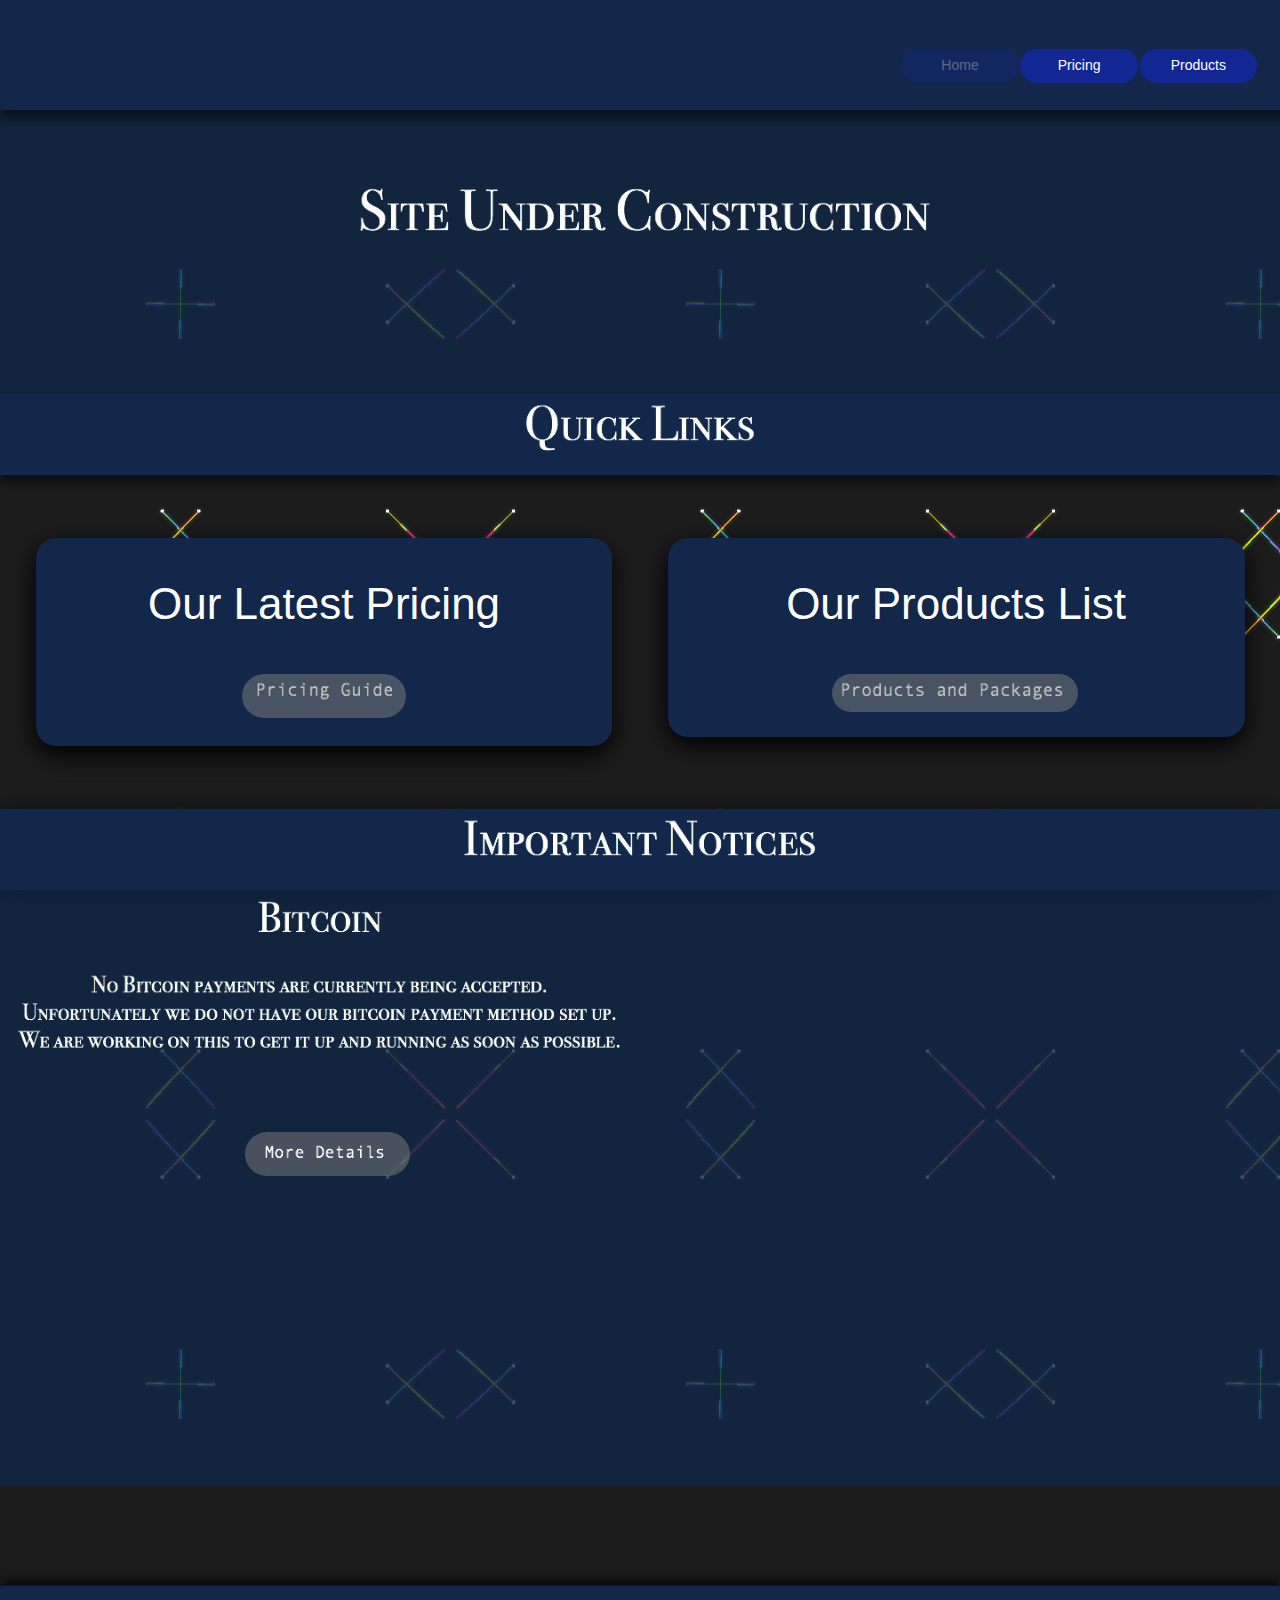
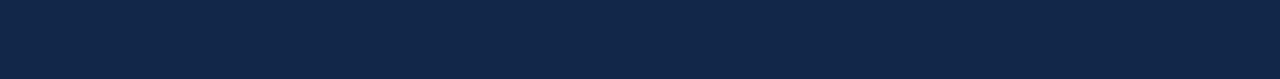
<file: index.html>
<!DOCTYPE html>
<html class="nojs html css_verticalspacer" lang="en-GB">
 <head>

  <meta http-equiv="Content-type" content="text/html;charset=UTF-8"/>
  <meta name="generator" content="2018.1.0.386"/>
  <meta name="viewport" content="width=device-width, initial-scale=1.0"/>
  
  <script type="text/javascript">
   // Update the 'nojs'/'js' class on the html node
document.documentElement.className = document.documentElement.className.replace(/\bnojs\b/g, 'js');

// Check that all required assets are uploaded and up-to-date
if(typeof Muse == "undefined") window.Muse = {}; window.Muse.assets = {"required":["museutils.js", "museconfig.js", "jquery.watch.js", "jquery.musemenu.js", "require.js", "index.css"], "outOfDate":[]};
</script>
  
  <title>Home</title>
  <!-- CSS -->
  <link rel="stylesheet" type="text/css" href="css/site_global.css?crc=444006867"/>
  <link rel="stylesheet" type="text/css" href="css/master_a-master.css?crc=3794819438"/>
  <link rel="stylesheet" type="text/css" href="css/index.css?crc=169593788" id="pagesheet"/>
  <!-- JS includes -->
  <!--[if lt IE 9]>
  <script src="scripts/html5shiv.js?crc=4241844378" type="text/javascript"></script>
  <![endif]-->
   </head>
 <body>

  <div class="clearfix borderbox" id="page"><!-- group -->
   <div class="clearfix grpelem" id="pu848"><!-- group -->
    <div class="grpelem" id="u848" data-sizePolicy="fixed" data-pintopage="page_fixedLeft"><!-- content --></div>
    <div class="shadow rounded-corners clearfix grpelem" id="u307"><!-- column -->
     <div class="position_content" id="u307_position_content">
      <div class="clearfix colelem" id="u308-4"><!-- content -->
       <p>Our Latest Pricing</p>
      </div>
      <div class="clearfix colelem" id="pu2468-4"><!-- group -->
       <img class="grpelem" id="u2468-4" alt="Pricing Guide" src="images/u2468-4.png?crc=308220666" data-hidpi-src="images/u2468-4_2x.png?crc=3878511338" data-image-width="168"/><!-- rasterized frame -->
       <a class="nonblock nontext transition grpelem" id="u2462" href="pricing.html"><!-- simple frame --></a>
      </div>
     </div>
    </div>
    <div class="browser_width grpelem" id="u2111-bw">
     <div id="u2111"><!-- simple frame --></div>
    </div>
    <img class="grpelem" id="u2114-4" alt="Site Under Construction" src="images/u2114-4.png?crc=4181071210" data-hidpi-src="images/u2114-4_2x.png?crc=55797415" data-image-width="655"/><!-- rasterized frame -->
    <div class="browser_width grpelem" id="u2117-bw">
     <div class="shadow" id="u2117"><!-- group -->
      <div class="clearfix" id="u2117_align_to_page">
       <img class="grpelem" id="u2474-4" alt="Quick Links" src="images/u2474-4.png?crc=3986026605" data-hidpi-src="images/u2474-4_2x.png?crc=4199421238" data-image-width="1400"/><!-- rasterized frame -->
      </div>
     </div>
    </div>
    <div class="browser_width grpelem" id="u2120-bw">
     <div class="shadow" id="u2120"><!-- simple frame --></div>
    </div>
    <div class="browser_width grpelem" id="u2123-bw">
     <div id="u2123"><!-- simple frame --></div>
    </div>
    <img class="grpelem" id="u2126-4" alt="Important Notices" src="images/u2126-4.png?crc=467905645" data-hidpi-src="images/u2126-4_2x.png?crc=74995845" data-image-width="1400"/><!-- rasterized frame -->
    <div class="shadow rounded-corners clearfix grpelem" id="u2132"><!-- column -->
     <div class="clearfix colelem" id="u2135-4"><!-- content -->
      <p>Our Products List</p>
     </div>
     <div class="clearfix colelem" id="pu2471-5"><!-- group -->
      <img class="grpelem" id="u2471-5" alt="Products and Packages " src="images/u2471-5.png?crc=4102788240" data-hidpi-src="images/u2471-5_2x.png?crc=510439064" data-image-width="270"/><!-- rasterized frame -->
      <a class="nonblock nontext transition grpelem" id="u2465" href="products.html"><!-- simple frame --></a>
     </div>
    </div>
    <img class="grpelem" id="u2477-11" alt="Bitcoin No Bitcoin payments are currently being accepted. Unfortunately we do not have our bitcoin payment method set up. We are working on this to get it up and running as soon as possible." src="images/u2477-11.png?crc=3833458276" data-hidpi-src="images/u2477-11_2x.png?crc=4048933197" data-image-width="720"/><!-- rasterized frame -->
    <a class="nonblock nontext transition grpelem" id="u3169" href="bitcoin-about.html"><!-- simple frame --></a>
    <a class="nonblock nontext grpelem" id="u3172-4" href="bitcoin-about.html"><!-- rasterized frame --><img id="u3172-4_img" alt="More Details" src="images/u3172-4.png?crc=447540898" data-hidpi-src="images/u3172-4_2x.png?crc=4114143172" data-image-width="165"/></a>
    <div class="shadow grpelem" id="u97" data-sizePolicy="fixed" data-pintopage="page_fluidx"><!-- content --></div>
    <nav class="MenuBar clearfix grpelem" id="menuu100"><!-- horizontal box -->
     <div class="MenuItemContainer clearfix grpelem" id="u108"><!-- vertical box -->
      <a class="nonblock nontext MenuItem MenuItemWithSubMenu MuseMenuActive borderbox transition rounded-corners clearfix colelem" id="u109" href="index.html"><!-- horizontal box --><div class="MenuItemLabel NoWrap rounded-corners clearfix grpelem" id="u110-4"><!-- content --><p>Home</p></div></a>
     </div>
     <div class="MenuItemContainer clearfix grpelem" id="u236"><!-- vertical box -->
      <a class="nonblock nontext MenuItem MenuItemWithSubMenu borderbox transition rounded-corners clearfix colelem" id="u237" href="pricing.html"><!-- horizontal box --><div class="MenuItemLabel NoWrap rounded-corners clearfix grpelem" id="u240-4"><!-- content --><p>Pricing</p></div></a>
     </div>
     <div class="MenuItemContainer clearfix grpelem" id="u279"><!-- vertical box -->
      <a class="nonblock nontext MenuItem MenuItemWithSubMenu borderbox transition rounded-corners clearfix colelem" id="u282" href="products.html"><!-- horizontal box --><div class="MenuItemLabel NoWrap rounded-corners clearfix grpelem" id="u283-4"><!-- content --><p>Products</p></div></a>
     </div>
    </nav>
   </div>
   <div class="verticalspacer" data-offset-top="1585" data-content-above-spacer="1585" data-content-below-spacer="92" data-sizePolicy="fixed" data-pintopage="page_fixedLeft"></div>
   <div class="browser_width grpelem" id="u94-bw">
    <div class="shadow" id="u94"><!-- simple frame --></div>
   </div>
  </div>
  <!-- Other scripts -->
  <script type="text/javascript">
   // Decide whether to suppress missing file error or not based on preference setting
var suppressMissingFileError = false
</script>
  <script type="text/javascript">
   window.Muse.assets.check=function(c){if(!window.Muse.assets.checked){window.Muse.assets.checked=!0;var b={},d=function(a,b){if(window.getComputedStyle){var c=window.getComputedStyle(a,null);return c&&c.getPropertyValue(b)||c&&c[b]||""}if(document.documentElement.currentStyle)return(c=a.currentStyle)&&c[b]||a.style&&a.style[b]||"";return""},a=function(a){if(a.match(/^rgb/))return a=a.replace(/\s+/g,"").match(/([\d\,]+)/gi)[0].split(","),(parseInt(a[0])<<16)+(parseInt(a[1])<<8)+parseInt(a[2]);if(a.match(/^\#/))return parseInt(a.substr(1),
16);return 0},f=function(f){for(var g=document.getElementsByTagName("link"),j=0;j<g.length;j++)if("text/css"==g[j].type){var l=(g[j].href||"").match(/\/?css\/([\w\-]+\.css)\?crc=(\d+)/);if(!l||!l[1]||!l[2])break;b[l[1]]=l[2]}g=document.createElement("div");g.className="version";g.style.cssText="display:none; width:1px; height:1px;";document.getElementsByTagName("body")[0].appendChild(g);for(j=0;j<Muse.assets.required.length;){var l=Muse.assets.required[j],k=l.match(/([\w\-\.]+)\.(\w+)$/),i=k&&k[1]?
k[1]:null,k=k&&k[2]?k[2]:null;switch(k.toLowerCase()){case "css":i=i.replace(/\W/gi,"_").replace(/^([^a-z])/gi,"_$1");g.className+=" "+i;i=a(d(g,"color"));k=a(d(g,"backgroundColor"));i!=0||k!=0?(Muse.assets.required.splice(j,1),"undefined"!=typeof b[l]&&(i!=b[l]>>>24||k!=(b[l]&16777215))&&Muse.assets.outOfDate.push(l)):j++;g.className="version";break;case "js":j++;break;default:throw Error("Unsupported file type: "+k);}}c?c().jquery!="1.8.3"&&Muse.assets.outOfDate.push("jquery-1.8.3.min.js"):Muse.assets.required.push("jquery-1.8.3.min.js");
g.parentNode.removeChild(g);if(Muse.assets.outOfDate.length||Muse.assets.required.length)g="Some files on the server may be missing or incorrect. Clear browser cache and try again. If the problem persists please contact website author.",f&&Muse.assets.outOfDate.length&&(g+="\nOut of date: "+Muse.assets.outOfDate.join(",")),f&&Muse.assets.required.length&&(g+="\nMissing: "+Muse.assets.required.join(",")),suppressMissingFileError?(g+="\nUse SuppressMissingFileError key in AppPrefs.xml to show missing file error pop up.",console.log(g)):alert(g)};location&&location.search&&location.search.match&&location.search.match(/muse_debug/gi)?
setTimeout(function(){f(!0)},5E3):f()}};
var muse_init=function(){require.config({baseUrl:""});require(["jquery","museutils","whatinput","jquery.watch","jquery.musemenu"],function(c){var $ = c;$(document).ready(function(){try{
window.Muse.assets.check($);/* body */
Muse.Utils.transformMarkupToFixBrowserProblemsPreInit();/* body */
Muse.Utils.detectScreenResolution();/* HiDPI screens */
Muse.Utils.prepHyperlinks(true);/* body */
Muse.Utils.resizeHeight('.browser_width');/* resize height */
Muse.Utils.requestAnimationFrame(function() { $('body').addClass('initialized'); });/* mark body as initialized */
Muse.Utils.makeButtonsVisibleAfterSettingMinWidth();/* body */
Muse.Utils.initWidget('.MenuBar', ['#bp_infinity'], function(elem) { return $(elem).museMenu(); });/* unifiedNavBar */
Muse.Utils.fullPage('#page');/* 100% height page */
Muse.Utils.showWidgetsWhenReady();/* body */
Muse.Utils.transformMarkupToFixBrowserProblems();/* body */
}catch(b){if(b&&"function"==typeof b.notify?b.notify():Muse.Assert.fail("Error calling selector function: "+b),false)throw b;}})})};

</script>
  <!-- RequireJS script -->
  <script src="scripts/require.js?crc=7928878" type="text/javascript" async data-main="scripts/museconfig.js?crc=4286661555" onload="if (requirejs) requirejs.onError = function(requireType, requireModule) { if (requireType && requireType.toString && requireType.toString().indexOf && 0 <= requireType.toString().indexOf('#scripterror')) window.Muse.assets.check(); }" onerror="window.Muse.assets.check();"></script>
   </body>
</html>
</file>
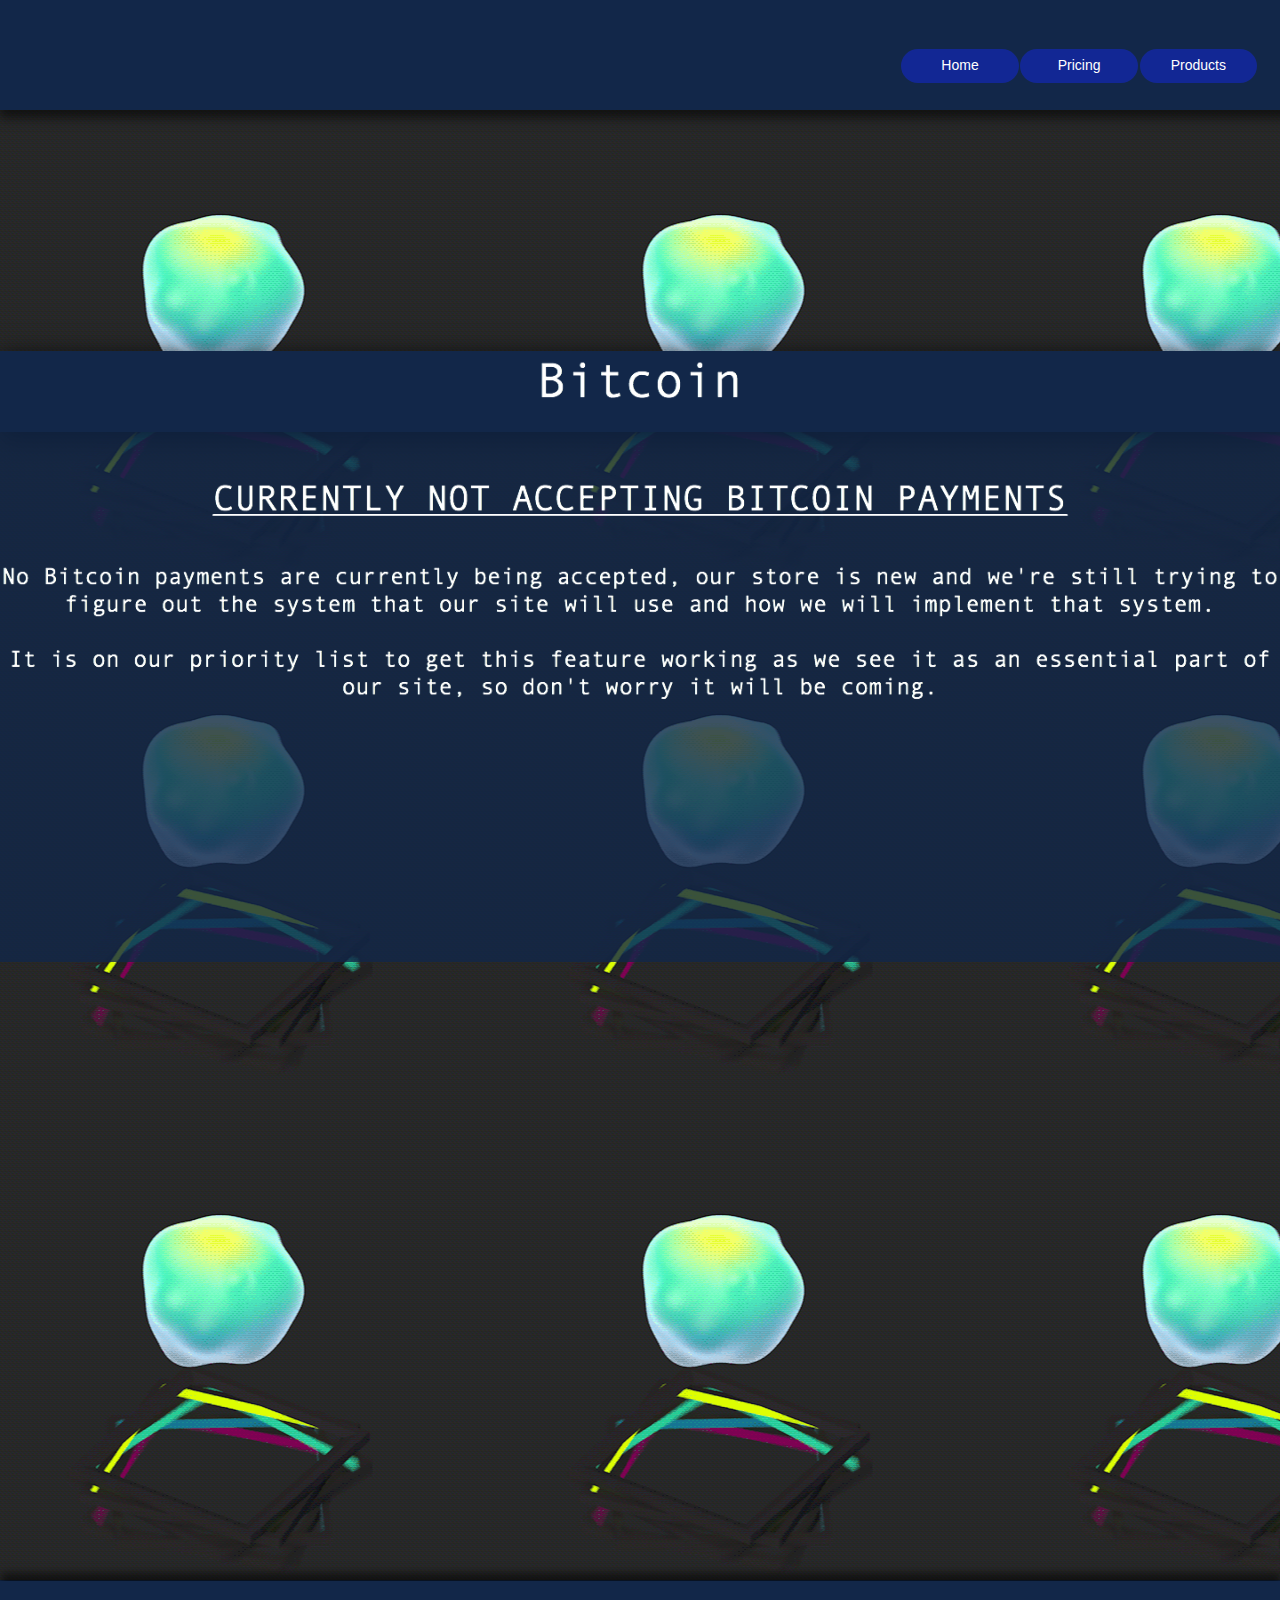
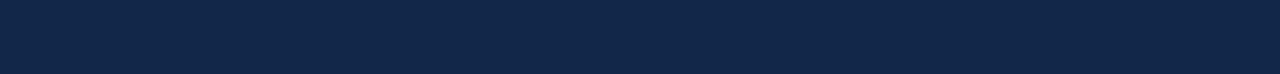
<file: bitcoin-about.html>
<!DOCTYPE html>
<html class="nojs html css_verticalspacer" lang="en-GB">
 <head>

  <meta http-equiv="Content-type" content="text/html;charset=UTF-8"/>
  <meta name="generator" content="2018.1.0.386"/>
  <meta name="viewport" content="width=device-width, initial-scale=1.0"/>
  
  <script type="text/javascript">
   // Update the 'nojs'/'js' class on the html node
document.documentElement.className = document.documentElement.className.replace(/\bnojs\b/g, 'js');

// Check that all required assets are uploaded and up-to-date
if(typeof Muse == "undefined") window.Muse = {}; window.Muse.assets = {"required":["museutils.js", "museconfig.js", "jquery.watch.js", "jquery.musemenu.js", "require.js", "jquery.museresponsive.js", "bitcoin-about.css"], "outOfDate":[]};
</script>
  
  <title>Bitcoin About</title>
  <!-- CSS -->
  <link rel="stylesheet" type="text/css" href="css/site_global.css?crc=444006867"/>
  <link rel="stylesheet" type="text/css" href="css/master_a-master.css?crc=3794819438"/>
  <link rel="stylesheet" type="text/css" href="css/bitcoin-about.css?crc=4163025951" id="pagesheet"/>
  <!-- IE-only CSS -->
  <!--[if lt IE 9]>
  <link rel="stylesheet" type="text/css" href="css/nomq_preview_master_a-master.css?crc=3824530138"/>
  <link rel="stylesheet" type="text/css" href="css/nomq_bitcoin-about.css?crc=108277603" id="nomq_pagesheet"/>
  <![endif]-->
  <!-- JS includes -->
  <!--[if lt IE 9]>
  <script src="scripts/html5shiv.js?crc=4241844378" type="text/javascript"></script>
  <![endif]-->
   </head>
 <body>

  <div class="breakpoint active" id="bp_infinity" data-min-width="321"><!-- responsive breakpoint node -->
   <div class="clearfix borderbox" id="page"><!-- group -->
    <div class="clearfix grpelem" id="ppu97"><!-- column -->
     <div class="clearfix colelem" id="pu97"><!-- group -->
      <div class="shadow grpelem shared_content" id="u97" data-sizePolicy="fixed" data-pintopage="page_fluidx" data-content-guid="u97_content"><!-- content --></div>
      <nav class="MenuBar clearfix grpelem" id="menuu100"><!-- horizontal box -->
       <div class="MenuItemContainer clearfix grpelem" id="u108"><!-- vertical box -->
        <a class="nonblock nontext MenuItem MenuItemWithSubMenu borderbox transition rounded-corners clearfix colelem" id="u109" href="index.html"><!-- horizontal box --><div class="MenuItemLabel NoWrap rounded-corners clearfix grpelem" id="u110-4"><!-- content --><p class="shared_content" data-content-guid="u110-4_0_content">Home</p></div></a>
       </div>
       <div class="MenuItemContainer clearfix grpelem" id="u236"><!-- vertical box -->
        <a class="nonblock nontext MenuItem MenuItemWithSubMenu borderbox transition rounded-corners clearfix colelem" id="u237" href="pricing.html"><!-- horizontal box --><div class="MenuItemLabel NoWrap rounded-corners clearfix grpelem" id="u240-4"><!-- content --><p class="shared_content" data-content-guid="u240-4_0_content">Pricing</p></div></a>
       </div>
       <div class="MenuItemContainer clearfix grpelem" id="u279"><!-- vertical box -->
        <a class="nonblock nontext MenuItem MenuItemWithSubMenu borderbox transition rounded-corners clearfix colelem" id="u282" href="products.html"><!-- horizontal box --><div class="MenuItemLabel NoWrap rounded-corners clearfix grpelem" id="u283-4"><!-- content --><p class="shared_content" data-content-guid="u283-4_0_content">Products</p></div></a>
       </div>
      </nav>
     </div>
     <div class="clearfix colelem" id="pu2947"><!-- group -->
      <div class="grpelem" id="u2947" data-sizePolicy="fixed" data-pintopage="page_fluidx"><!-- content --></div>
      <div class="browser_width grpelem" id="u3038-bw">
       <div class="shadow" id="u3038"><!-- group -->
        <div class="clearfix" id="u3038_align_to_page">
         <img class="grpelem temp_no_img_src" id="u3040-4" alt="Bitcoin" data-orig-src="images/u3040-4.png?crc=243882807" data-hidpi-src="images/u3040-4_2x.png?crc=317190445" data-image-width="1400" src="images/blank.gif?crc=4208392903"/><!-- rasterized frame -->
        </div>
       </div>
      </div>
      <div class="grpelem" id="u3039"><!-- simple frame -->
       <div class="fluid_height_spacer"></div>
      </div>
      <img class="grpelem temp_no_img_src" id="u3041-13" alt="&nbsp;CURRENTLY NOT ACCEPTING BITCOIN PAYMENTS No Bitcoin payments are currently being accepted, our store is new and we're still trying to figure out the system that our site will use and how we will implement that system. It is on our priority list to get this feature working as we see it as an essential part of our site, so don't worry it will be coming. " data-orig-src="images/u3041-13.png?crc=4262216508" data-hidpi-src="images/u3041-13_2x.png?crc=4292002913" data-image-width="1440" src="images/blank.gif?crc=4208392903"/><!-- rasterized frame -->
     </div>
    </div>
    <div class="verticalspacer" data-offset-top="1580" data-content-above-spacer="1580" data-content-below-spacer="92" data-sizePolicy="fixed" data-pintopage="page_fixedLeft"></div>
    <div class="browser_width grpelem shared_content" id="u94-bw" data-content-guid="u94-bw_content">
     <div class="shadow" id="u94"><!-- simple frame --></div>
    </div>
   </div>
  </div>
  <div class="breakpoint" id="bp_320" data-max-width="320"><!-- responsive breakpoint node -->
   <div class="clearfix borderbox temp_no_id" data-orig-id="page"><!-- group -->
    <div class="clearfix grpelem temp_no_id" data-orig-id="ppu97"><!-- column -->
     <div class="clearfix colelem temp_no_id" data-orig-id="pu97"><!-- group -->
      <span class="shadow grpelem placeholder" data-placeholder-for="u97_content"><!-- placeholder node --></span>
      <nav class="MenuBar clearfix grpelem temp_no_id" data-orig-id="menuu100"><!-- horizontal box -->
       <div class="MenuItemContainer clearfix grpelem temp_no_id" data-orig-id="u108"><!-- vertical box -->
        <a class="nonblock nontext MenuItem MenuItemWithSubMenu borderbox transition rounded-corners clearfix colelem temp_no_id" href="index.html" data-orig-id="u109"><!-- horizontal box --><div class="MenuItemLabel NoWrap rounded-corners clearfix grpelem temp_no_id" data-orig-id="u110-4"><!-- content --><span class="placeholder" data-placeholder-for="u110-4_0_content"><!-- placeholder node --></span></div></a>
       </div>
       <div class="MenuItemContainer clearfix grpelem temp_no_id" data-orig-id="u236"><!-- vertical box -->
        <a class="nonblock nontext MenuItem MenuItemWithSubMenu borderbox transition rounded-corners clearfix colelem temp_no_id" href="pricing.html" data-orig-id="u237"><!-- horizontal box --><div class="MenuItemLabel NoWrap rounded-corners clearfix grpelem temp_no_id" data-orig-id="u240-4"><!-- content --><span class="placeholder" data-placeholder-for="u240-4_0_content"><!-- placeholder node --></span></div></a>
       </div>
       <div class="MenuItemContainer clearfix grpelem temp_no_id" data-orig-id="u279"><!-- vertical box -->
        <a class="nonblock nontext MenuItem MenuItemWithSubMenu borderbox transition rounded-corners clearfix colelem temp_no_id" href="products.html" data-orig-id="u282"><!-- horizontal box --><div class="MenuItemLabel NoWrap rounded-corners clearfix grpelem temp_no_id" data-orig-id="u283-4"><!-- content --><span class="placeholder" data-placeholder-for="u283-4_0_content"><!-- placeholder node --></span></div></a>
       </div>
      </nav>
     </div>
     <div class="clearfix colelem temp_no_id" data-orig-id="pu2947"><!-- group -->
      <div class="grpelem temp_no_id" data-orig-id="u2947"><!-- content -->
       <div class="fluid_height_spacer"></div>
      </div>
      <div class="browser_width grpelem temp_no_id" data-orig-id="u3038-bw">
       <div class="shadow temp_no_id" data-orig-id="u3038"><!-- group -->
        <div class="clearfix temp_no_id" data-orig-id="u3038_align_to_page">
         <img class="grpelem temp_no_id temp_no_img_src" alt="Bitcoin" data-orig-src="images/u3040-42.png?crc=4236370907" data-hidpi-src="images/u3040-4_2x2.png?crc=77570369" data-image-width="311" data-orig-id="u3040-4" src="images/blank.gif?crc=4208392903"/><!-- rasterized frame -->
        </div>
       </div>
      </div>
     </div>
     <div class="clearfix colelem" id="pu3039"><!-- group -->
      <div class="browser_width grpelem" id="u3039-bw">
       <div class="temp_no_id" data-orig-id="u3039"><!-- simple frame --></div>
      </div>
      <img class="grpelem temp_no_id temp_no_img_src" alt="&nbsp;CURRENTLY NOT ACCEPTING BITCOIN PAYMENTS No Bitcoin payments are currently being accepted, our store is new and we're still trying to figure out the system that our site will use and how we will implement that system. It is on our priority list to get this feature working as we see it as an essential part of our site, so don't worry it will be coming. " data-orig-src="images/u3041-132.png?crc=3884841581" data-hidpi-src="images/u3041-13_2x2.png?crc=447839919" data-image-width="319" data-orig-id="u3041-13" src="images/blank.gif?crc=4208392903"/><!-- rasterized frame -->
     </div>
    </div>
    <div class="verticalspacer" data-offset-top="1371" data-content-above-spacer="1371" data-content-below-spacer="93" data-sizePolicy="fixed" data-pintopage="page_fixedLeft"></div>
    <span class="browser_width grpelem placeholder" data-placeholder-for="u94-bw_content"><!-- placeholder node --></span>
   </div>
  </div>
  <!-- Other scripts -->
  <script type="text/javascript">
   // Decide whether to suppress missing file error or not based on preference setting
var suppressMissingFileError = false
</script>
  <script type="text/javascript">
   window.Muse.assets.check=function(c){if(!window.Muse.assets.checked){window.Muse.assets.checked=!0;var b={},d=function(a,b){if(window.getComputedStyle){var c=window.getComputedStyle(a,null);return c&&c.getPropertyValue(b)||c&&c[b]||""}if(document.documentElement.currentStyle)return(c=a.currentStyle)&&c[b]||a.style&&a.style[b]||"";return""},a=function(a){if(a.match(/^rgb/))return a=a.replace(/\s+/g,"").match(/([\d\,]+)/gi)[0].split(","),(parseInt(a[0])<<16)+(parseInt(a[1])<<8)+parseInt(a[2]);if(a.match(/^\#/))return parseInt(a.substr(1),
16);return 0},f=function(f){for(var g=document.getElementsByTagName("link"),j=0;j<g.length;j++)if("text/css"==g[j].type){var l=(g[j].href||"").match(/\/?css\/([\w\-]+\.css)\?crc=(\d+)/);if(!l||!l[1]||!l[2])break;b[l[1]]=l[2]}g=document.createElement("div");g.className="version";g.style.cssText="display:none; width:1px; height:1px;";document.getElementsByTagName("body")[0].appendChild(g);for(j=0;j<Muse.assets.required.length;){var l=Muse.assets.required[j],k=l.match(/([\w\-\.]+)\.(\w+)$/),i=k&&k[1]?
k[1]:null,k=k&&k[2]?k[2]:null;switch(k.toLowerCase()){case "css":i=i.replace(/\W/gi,"_").replace(/^([^a-z])/gi,"_$1");g.className+=" "+i;i=a(d(g,"color"));k=a(d(g,"backgroundColor"));i!=0||k!=0?(Muse.assets.required.splice(j,1),"undefined"!=typeof b[l]&&(i!=b[l]>>>24||k!=(b[l]&16777215))&&Muse.assets.outOfDate.push(l)):j++;g.className="version";break;case "js":j++;break;default:throw Error("Unsupported file type: "+k);}}c?c().jquery!="1.8.3"&&Muse.assets.outOfDate.push("jquery-1.8.3.min.js"):Muse.assets.required.push("jquery-1.8.3.min.js");
g.parentNode.removeChild(g);if(Muse.assets.outOfDate.length||Muse.assets.required.length)g="Some files on the server may be missing or incorrect. Clear browser cache and try again. If the problem persists please contact website author.",f&&Muse.assets.outOfDate.length&&(g+="\nOut of date: "+Muse.assets.outOfDate.join(",")),f&&Muse.assets.required.length&&(g+="\nMissing: "+Muse.assets.required.join(",")),suppressMissingFileError?(g+="\nUse SuppressMissingFileError key in AppPrefs.xml to show missing file error pop up.",console.log(g)):alert(g)};location&&location.search&&location.search.match&&location.search.match(/muse_debug/gi)?
setTimeout(function(){f(!0)},5E3):f()}};
var muse_init=function(){require.config({baseUrl:""});require(["jquery","museutils","whatinput","jquery.musemenu","jquery.watch","jquery.museresponsive"],function(c){var $ = c;$(document).ready(function(){try{
window.Muse.assets.check($);/* body */
Muse.Utils.transformMarkupToFixBrowserProblemsPreInit();/* body */
Muse.Utils.detectScreenResolution();/* HiDPI screens */
Muse.Utils.prepHyperlinks(true);/* body */
Muse.Utils.resizeHeight('.browser_width');/* resize height */
Muse.Utils.requestAnimationFrame(function() { $('body').addClass('initialized'); });/* mark body as initialized */
Muse.Utils.makeButtonsVisibleAfterSettingMinWidth();/* body */
Muse.Utils.initWidget('.MenuBar', ['#bp_infinity', '#bp_320'], function(elem) { return $(elem).museMenu(); });/* unifiedNavBar */
Muse.Utils.fullPage('#page');/* 100% height page */
$( '.breakpoint' ).registerBreakpoint();/* Register breakpoints */
Muse.Utils.transformMarkupToFixBrowserProblems();/* body */
}catch(b){if(b&&"function"==typeof b.notify?b.notify():Muse.Assert.fail("Error calling selector function: "+b),false)throw b;}})})};

</script>
  <!-- RequireJS script -->
  <script src="scripts/require.js?crc=7928878" type="text/javascript" async data-main="scripts/museconfig.js?crc=4286661555" onload="if (requirejs) requirejs.onError = function(requireType, requireModule) { if (requireType && requireType.toString && requireType.toString().indexOf && 0 <= requireType.toString().indexOf('#scripterror')) window.Muse.assets.check(); }" onerror="window.Muse.assets.check();"></script>
   </body>
</html>
</file>
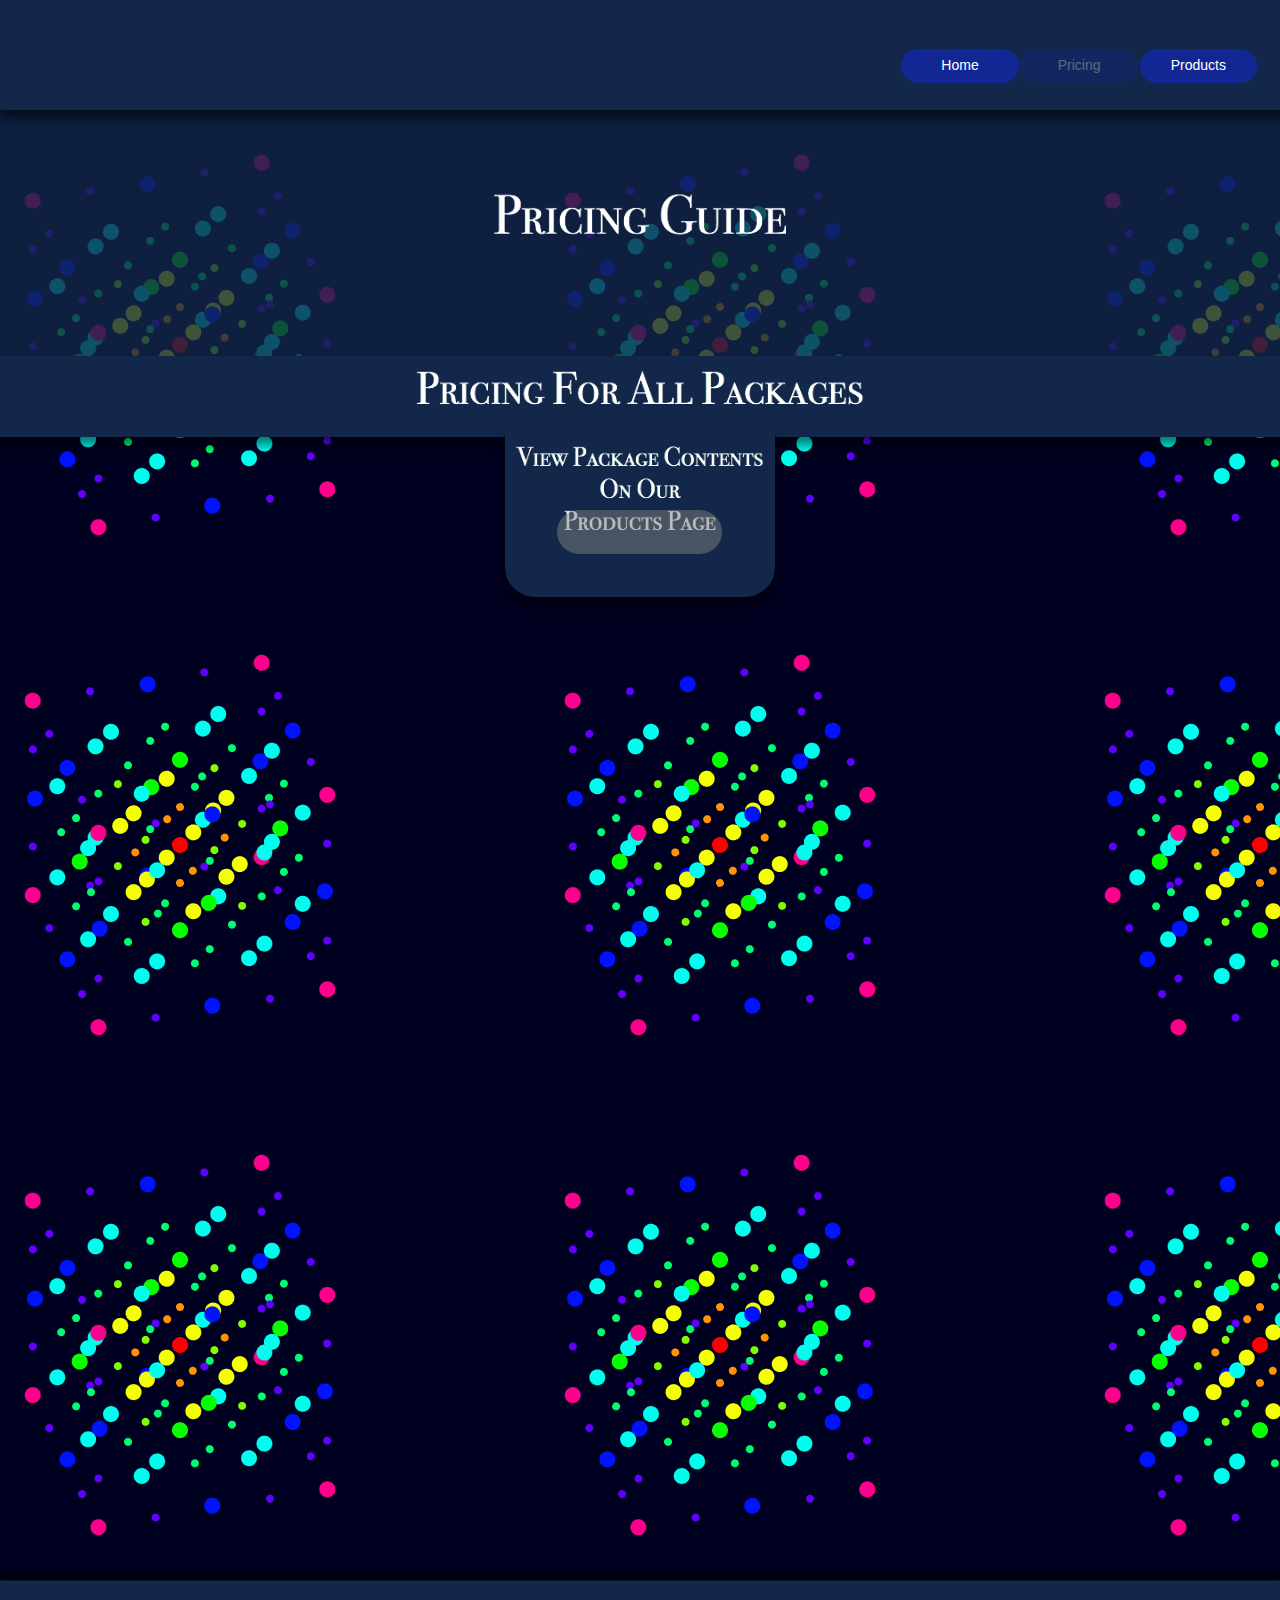
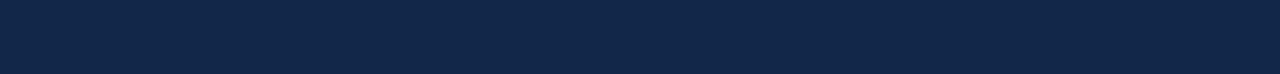
<file: pricing.html>
<!DOCTYPE html>
<html class="nojs html css_verticalspacer" lang="en-GB">
 <head>

  <meta http-equiv="Content-type" content="text/html;charset=UTF-8"/>
  <meta name="generator" content="2018.1.0.386"/>
  <meta name="viewport" content="width=device-width, initial-scale=1.0"/>
  
  <script type="text/javascript">
   // Update the 'nojs'/'js' class on the html node
document.documentElement.className = document.documentElement.className.replace(/\bnojs\b/g, 'js');

// Check that all required assets are uploaded and up-to-date
if(typeof Muse == "undefined") window.Muse = {}; window.Muse.assets = {"required":["museutils.js", "museconfig.js", "jquery.watch.js", "jquery.musemenu.js", "require.js", "pricing.css"], "outOfDate":[]};
</script>
  
  <title>Pricing</title>
  <!-- CSS -->
  <link rel="stylesheet" type="text/css" href="css/site_global.css?crc=444006867"/>
  <link rel="stylesheet" type="text/css" href="css/master_a-master.css?crc=3794819438"/>
  <link rel="stylesheet" type="text/css" href="css/pricing.css?crc=4170116917" id="pagesheet"/>
  <!-- JS includes -->
  <!--[if lt IE 9]>
  <script src="scripts/html5shiv.js?crc=4241844378" type="text/javascript"></script>
  <![endif]-->
   </head>
 <body>

  <div class="clearfix borderbox" id="page"><!-- group -->
   <div class="clearfix grpelem" id="ppu97"><!-- column -->
    <div class="clearfix colelem" id="pu97"><!-- group -->
     <div class="grpelem" id="u97" data-sizePolicy="fixed" data-pintopage="page_fluidx"><!-- content --></div>
     <nav class="MenuBar clearfix grpelem" id="menuu100"><!-- horizontal box -->
      <div class="MenuItemContainer clearfix grpelem" id="u108"><!-- vertical box -->
       <a class="nonblock nontext MenuItem MenuItemWithSubMenu borderbox transition clearfix colelem" id="u109" href="index.html"><!-- horizontal box --><div class="MenuItemLabel NoWrap clearfix grpelem" id="u110-4"><!-- content --><p>Home</p></div></a>
      </div>
      <div class="MenuItemContainer clearfix grpelem" id="u236"><!-- vertical box -->
       <a class="nonblock nontext MenuItem MenuItemWithSubMenu MuseMenuActive borderbox transition clearfix colelem" id="u237" href="pricing.html"><!-- horizontal box --><div class="MenuItemLabel NoWrap clearfix grpelem" id="u240-4"><!-- content --><p>Pricing</p></div></a>
      </div>
      <div class="MenuItemContainer clearfix grpelem" id="u279"><!-- vertical box -->
       <a class="nonblock nontext MenuItem MenuItemWithSubMenu borderbox transition clearfix colelem" id="u282" href="products.html"><!-- horizontal box --><div class="MenuItemLabel NoWrap clearfix grpelem" id="u283-4"><!-- content --><p>Products</p></div></a>
      </div>
     </nav>
    </div>
    <div class="clearfix colelem" id="pu814"><!-- group -->
     <div class="grpelem" id="u814" data-sizePolicy="fixed" data-pintopage="page_fixedLeft"><!-- content --></div>
     <div class="grpelem" id="u836" data-sizePolicy="fixed" data-pintopage="page_fluidx"><!-- content --></div>
     <div class="browser_width grpelem" id="u830-bw">
      <div class="shadow" id="u830"><!-- simple frame --></div>
     </div>
     <div class="shadow rounded-corners clearfix grpelem" id="u842"><!-- group -->
      <img class="grpelem" id="u845-6" alt="View Package Contents On Our Products Page" src="images/u845-6.png?crc=3941240365" data-hidpi-src="images/u845-6_2x.png?crc=418363587" data-image-width="283"/><!-- rasterized frame -->
      <a class="nonblock nontext transition grpelem" id="u1979" href="products.html"><!-- simple frame --></a>
     </div>
     <img class="grpelem" id="u831-4" alt="Pricing For All Packages" src="images/u831-4.png?crc=87623637" data-hidpi-src="images/u831-4_2x.png?crc=4128318035" data-image-width="1440"/><!-- rasterized frame -->
     <img class="grpelem" id="u839-4" alt="Pricing Guide" src="images/u839-4.png?crc=413666488" data-hidpi-src="images/u839-4_2x.png?crc=3780458655" data-image-width="420"/><!-- rasterized frame -->
    </div>
   </div>
   <div class="verticalspacer" data-offset-top="1580" data-content-above-spacer="1580" data-content-below-spacer="93" data-sizePolicy="fixed" data-pintopage="page_fixedLeft"></div>
   <div class="browser_width grpelem" id="u94-bw">
    <div id="u94"><!-- simple frame --></div>
   </div>
  </div>
  <!-- Other scripts -->
  <script type="text/javascript">
   // Decide whether to suppress missing file error or not based on preference setting
var suppressMissingFileError = false
</script>
  <script type="text/javascript">
   window.Muse.assets.check=function(c){if(!window.Muse.assets.checked){window.Muse.assets.checked=!0;var b={},d=function(a,b){if(window.getComputedStyle){var c=window.getComputedStyle(a,null);return c&&c.getPropertyValue(b)||c&&c[b]||""}if(document.documentElement.currentStyle)return(c=a.currentStyle)&&c[b]||a.style&&a.style[b]||"";return""},a=function(a){if(a.match(/^rgb/))return a=a.replace(/\s+/g,"").match(/([\d\,]+)/gi)[0].split(","),(parseInt(a[0])<<16)+(parseInt(a[1])<<8)+parseInt(a[2]);if(a.match(/^\#/))return parseInt(a.substr(1),
16);return 0},f=function(f){for(var g=document.getElementsByTagName("link"),j=0;j<g.length;j++)if("text/css"==g[j].type){var l=(g[j].href||"").match(/\/?css\/([\w\-]+\.css)\?crc=(\d+)/);if(!l||!l[1]||!l[2])break;b[l[1]]=l[2]}g=document.createElement("div");g.className="version";g.style.cssText="display:none; width:1px; height:1px;";document.getElementsByTagName("body")[0].appendChild(g);for(j=0;j<Muse.assets.required.length;){var l=Muse.assets.required[j],k=l.match(/([\w\-\.]+)\.(\w+)$/),i=k&&k[1]?
k[1]:null,k=k&&k[2]?k[2]:null;switch(k.toLowerCase()){case "css":i=i.replace(/\W/gi,"_").replace(/^([^a-z])/gi,"_$1");g.className+=" "+i;i=a(d(g,"color"));k=a(d(g,"backgroundColor"));i!=0||k!=0?(Muse.assets.required.splice(j,1),"undefined"!=typeof b[l]&&(i!=b[l]>>>24||k!=(b[l]&16777215))&&Muse.assets.outOfDate.push(l)):j++;g.className="version";break;case "js":j++;break;default:throw Error("Unsupported file type: "+k);}}c?c().jquery!="1.8.3"&&Muse.assets.outOfDate.push("jquery-1.8.3.min.js"):Muse.assets.required.push("jquery-1.8.3.min.js");
g.parentNode.removeChild(g);if(Muse.assets.outOfDate.length||Muse.assets.required.length)g="Some files on the server may be missing or incorrect. Clear browser cache and try again. If the problem persists please contact website author.",f&&Muse.assets.outOfDate.length&&(g+="\nOut of date: "+Muse.assets.outOfDate.join(",")),f&&Muse.assets.required.length&&(g+="\nMissing: "+Muse.assets.required.join(",")),suppressMissingFileError?(g+="\nUse SuppressMissingFileError key in AppPrefs.xml to show missing file error pop up.",console.log(g)):alert(g)};location&&location.search&&location.search.match&&location.search.match(/muse_debug/gi)?
setTimeout(function(){f(!0)},5E3):f()}};
var muse_init=function(){require.config({baseUrl:""});require(["jquery","museutils","whatinput","jquery.musemenu","jquery.watch"],function(c){var $ = c;$(document).ready(function(){try{
window.Muse.assets.check($);/* body */
Muse.Utils.transformMarkupToFixBrowserProblemsPreInit();/* body */
Muse.Utils.detectScreenResolution();/* HiDPI screens */
Muse.Utils.prepHyperlinks(true);/* body */
Muse.Utils.resizeHeight('.browser_width');/* resize height */
Muse.Utils.requestAnimationFrame(function() { $('body').addClass('initialized'); });/* mark body as initialized */
Muse.Utils.makeButtonsVisibleAfterSettingMinWidth();/* body */
Muse.Utils.initWidget('.MenuBar', ['#bp_infinity'], function(elem) { return $(elem).museMenu(); });/* unifiedNavBar */
Muse.Utils.fullPage('#page');/* 100% height page */
Muse.Utils.showWidgetsWhenReady();/* body */
Muse.Utils.transformMarkupToFixBrowserProblems();/* body */
}catch(b){if(b&&"function"==typeof b.notify?b.notify():Muse.Assert.fail("Error calling selector function: "+b),false)throw b;}})})};

</script>
  <!-- RequireJS script -->
  <script src="scripts/require.js?crc=7928878" type="text/javascript" async data-main="scripts/museconfig.js?crc=4286661555" onload="if (requirejs) requirejs.onError = function(requireType, requireModule) { if (requireType && requireType.toString && requireType.toString().indexOf && 0 <= requireType.toString().indexOf('#scripterror')) window.Muse.assets.check(); }" onerror="window.Muse.assets.check();"></script>
   </body>
</html>
</file>
<file: css/site_global.css>
html{min-height:100%;min-width:100%;-ms-text-size-adjust:none;}body,div,dl,dt,dd,ul,ol,li,nav,h1,h2,h3,h4,h5,h6,pre,code,form,fieldset,legend,input,button,textarea,p,blockquote,th,td,a{margin:0px;padding:0px;border-width:0px;border-style:solid;border-color:transparent;-webkit-transform-origin:left top;-ms-transform-origin:left top;-o-transform-origin:left top;transform-origin:left top;background-repeat:no-repeat;}button.submit-btn{-moz-box-sizing:content-box;-webkit-box-sizing:content-box;box-sizing:content-box;}.transition{-webkit-transition-property:background-image,background-position,background-color,border-color,border-radius,color,font-size,font-style,font-weight,letter-spacing,line-height,text-align,box-shadow,text-shadow,opacity;transition-property:background-image,background-position,background-color,border-color,border-radius,color,font-size,font-style,font-weight,letter-spacing,line-height,text-align,box-shadow,text-shadow,opacity;}.transition *{-webkit-transition:inherit;transition:inherit;}table{border-collapse:collapse;border-spacing:0px;}fieldset,img{border:0px;border-style:solid;-webkit-transform-origin:left top;-ms-transform-origin:left top;-o-transform-origin:left top;transform-origin:left top;}address,caption,cite,code,dfn,em,strong,th,var,optgroup{font-style:inherit;font-weight:inherit;}del,ins{text-decoration:none;}li{list-style:none;}caption,th{text-align:left;}h1,h2,h3,h4,h5,h6{font-size:100%;font-weight:inherit;}input,button,textarea,select,optgroup,option{font-family:inherit;font-size:inherit;font-style:inherit;font-weight:inherit;}.form-grp input,.form-grp textarea{-webkit-appearance:none;-webkit-border-radius:0;}body{font-family:Arial, Helvetica Neue, Helvetica, sans-serif;text-align:left;font-size:14px;line-height:17px;word-wrap:break-word;text-rendering:optimizeLegibility;-moz-font-feature-settings:'liga';-ms-font-feature-settings:'liga';-webkit-font-feature-settings:'liga';font-feature-settings:'liga';}a:link{color:#0000FF;text-decoration:underline;}a:visited{color:#800080;text-decoration:underline;}a:hover{color:#0000FF;text-decoration:underline;}a:active{color:#EE0000;text-decoration:underline;}a.nontext{color:black;text-decoration:none;font-style:normal;font-weight:normal;}.normal_text{color:#000000;direction:ltr;font-family:Arial, Helvetica Neue, Helvetica, sans-serif;font-size:14px;font-style:normal;font-weight:normal;letter-spacing:0px;line-height:17px;text-align:left;text-decoration:none;text-indent:0px;text-transform:none;vertical-align:0px;padding:0px;}.list0 li:before{position:absolute;right:100%;letter-spacing:0px;text-decoration:none;font-weight:normal;font-style:normal;}.rtl-list li:before{right:auto;left:100%;}.nls-None > li:before,.nls-None .list3 > li:before,.nls-None .list6 > li:before{margin-right:6px;content:'•';}.nls-None .list1 > li:before,.nls-None .list4 > li:before,.nls-None .list7 > li:before{margin-right:6px;content:'○';}.nls-None,.nls-None .list1,.nls-None .list2,.nls-None .list3,.nls-None .list4,.nls-None .list5,.nls-None .list6,.nls-None .list7,.nls-None .list8{padding-left:34px;}.nls-None.rtl-list,.nls-None .list1.rtl-list,.nls-None .list2.rtl-list,.nls-None .list3.rtl-list,.nls-None .list4.rtl-list,.nls-None .list5.rtl-list,.nls-None .list6.rtl-list,.nls-None .list7.rtl-list,.nls-None .list8.rtl-list{padding-left:0px;padding-right:34px;}.nls-None .list2 > li:before,.nls-None .list5 > li:before,.nls-None .list8 > li:before{margin-right:6px;content:'-';}.nls-None.rtl-list > li:before,.nls-None .list1.rtl-list > li:before,.nls-None .list2.rtl-list > li:before,.nls-None .list3.rtl-list > li:before,.nls-None .list4.rtl-list > li:before,.nls-None .list5.rtl-list > li:before,.nls-None .list6.rtl-list > li:before,.nls-None .list7.rtl-list > li:before,.nls-None .list8.rtl-list > li:before{margin-right:0px;margin-left:6px;}.TabbedPanelsTab{white-space:nowrap;}.MenuBar .MenuBarView,.MenuBar .SubMenuView{display:block;list-style:none;}.MenuBar .SubMenu{display:none;position:absolute;}.NoWrap{white-space:nowrap;word-wrap:normal;}.rootelem{margin-left:auto;margin-right:auto;}.colelem{display:inline;float:left;clear:both;}.clearfix:after{content:"\0020";visibility:hidden;display:block;height:0px;clear:both;}*:first-child+html .clearfix{zoom:1;}.clip_frame{overflow:hidden;}.popup_anchor{position:relative;width:0px;height:0px;}.allow_click_through *{pointer-events:auto;}.popup_element{z-index:100000;}.svg{display:block;vertical-align:top;}span.wrap{content:'';clear:left;display:block;}span.actAsInlineDiv{display:inline-block;}.position_content,.excludeFromNormalFlow{float:left;}.preload_images{position:absolute;overflow:hidden;left:-9999px;top:-9999px;height:1px;width:1px;}.preload{height:1px;width:1px;}.animateStates{-webkit-transition:0.3s ease-in-out;-moz-transition:0.3s ease-in-out;-o-transition:0.3s ease-in-out;transition:0.3s ease-in-out;}[data-whatinput="mouse"] *:focus,[data-whatinput="touch"] *:focus,input:focus,textarea:focus{outline:none;}textarea{resize:none;overflow:auto;}.allow_click_through,.fld-prompt{pointer-events:none;}.wrapped-input{position:absolute;top:0px;left:0px;background:transparent;border:none;}.submit-btn{z-index:50000;cursor:pointer;}.anchor_item{width:22px;height:18px;}.MenuBar .SubMenuVisible,.MenuBarVertical .SubMenuVisible,.MenuBar .SubMenu .SubMenuVisible,.popup_element.Active,span.actAsPara,.actAsDiv,a.nonblock.nontext,img.block{display:block;}.widget_invisible,.js .invi,.js .mse_pre_init{visibility:hidden;}.ose_ei{visibility:hidden;z-index:0;}.no_vert_scroll{overflow-y:hidden;}.always_vert_scroll{overflow-y:scroll;}.always_horz_scroll{overflow-x:scroll;}.fullscreen{overflow:hidden;left:0px;top:0px;position:fixed;height:100%;width:100%;-moz-box-sizing:border-box;-webkit-box-sizing:border-box;-ms-box-sizing:border-box;box-sizing:border-box;}.fullwidth{position:absolute;}.borderbox{-moz-box-sizing:border-box;-webkit-box-sizing:border-box;-ms-box-sizing:border-box;box-sizing:border-box;}.scroll_wrapper{position:absolute;overflow:auto;left:0px;right:0px;top:0px;bottom:0px;padding-top:0px;padding-bottom:0px;margin-top:0px;margin-bottom:0px;}.browser_width > *{position:absolute;left:0px;right:0px;}.grpelem,.accordion_wrapper{display:inline;float:left;}.fld-checkbox input[type=checkbox],.fld-radiobutton input[type=radio]{position:absolute;overflow:hidden;clip:rect(0px, 0px, 0px, 0px);height:1px;width:1px;margin:-1px;padding:0px;border:0px;}.fld-checkbox input[type=checkbox] + label,.fld-radiobutton input[type=radio] + label{display:inline-block;background-repeat:no-repeat;cursor:pointer;float:left;width:100%;height:100%;}.pointer_cursor,.fld-recaptcha-mode,.fld-recaptcha-refresh,.fld-recaptcha-help{cursor:pointer;}p,h1,h2,h3,h4,h5,h6,ol,ul,span.actAsPara{max-height:1000000px;}.superscript{vertical-align:super;font-size:66%;line-height:0px;}.subscript{vertical-align:sub;font-size:66%;line-height:0px;}.horizontalSlideShow{-ms-touch-action:pan-y;touch-action:pan-y;}.verticalSlideShow{-ms-touch-action:pan-x;touch-action:pan-x;}.colelem100,.verticalspacer{clear:both;}.list0 li,.MenuBar .MenuItemContainer,.SlideShowContentPanel .fullscreen img,.css_verticalspacer .verticalspacer{position:relative;}.popup_element.Inactive,.js .disn,.js .an_invi,.hidden,.breakpoint{display:none;}#muse_css_mq{position:absolute;display:none;background-color:#FFFFFE;}.fluid_height_spacer{width:0.01px;}.muse_check_css{display:none;position:fixed;}@media screen and (-webkit-min-device-pixel-ratio:0){body{text-rendering:auto;}}
</file>
<file: css/master_a-master.css>
#u97{box-shadow:-1px 8px 10px rgba(0,0,0,0.55);background-color:#122749;}#menuu100{border-width:0px;border-color:transparent;background-color:transparent;}#u109{-webkit-transition-duration:0.3s;-webkit-transition-delay:0s;-webkit-transition-timing-function:ease;transition-duration:0.3s;transition-delay:0s;transition-timing-function:ease;background-image:url("../images/blank.gif?crc=4208392903");background-color:#122794;border-radius:25px;}#u109:hover{background-color:#122794;opacity:0.75;-ms-filter:"progid:DXImageTransform.Microsoft.Alpha(Opacity=75)";filter:alpha(opacity=75);}#u109:active{background-color:#122794;opacity:0.9;-ms-filter:"progid:DXImageTransform.Microsoft.Alpha(Opacity=90)";filter:alpha(opacity=90);}#u110-4{border-width:0px;border-color:transparent;background-color:transparent;border-radius:30px;color:#FFFFFF;text-align:center;font-family:Helvetica, Helvetica Neue, Arial, sans-serif;}#u237{-webkit-transition-duration:0.3s;-webkit-transition-delay:0s;-webkit-transition-timing-function:ease;transition-duration:0.3s;transition-delay:0s;transition-timing-function:ease;background-image:url("../images/blank.gif?crc=4208392903");background-color:#122794;border-radius:25px;}#u237:hover{background-color:#122794;opacity:0.75;-ms-filter:"progid:DXImageTransform.Microsoft.Alpha(Opacity=75)";filter:alpha(opacity=75);}#u237:active{background-color:#122794;opacity:0.9;-ms-filter:"progid:DXImageTransform.Microsoft.Alpha(Opacity=90)";filter:alpha(opacity=90);}#u240-4{border-width:0px;border-color:transparent;background-color:transparent;border-radius:30px;color:#FFFFFF;text-align:center;font-family:Helvetica, Helvetica Neue, Arial, sans-serif;}#u108,#u236,#u279{background-color:transparent;}#u282{-webkit-transition-duration:0.3s;-webkit-transition-delay:0s;-webkit-transition-timing-function:ease;transition-duration:0.3s;transition-delay:0s;transition-timing-function:ease;background-image:url("../images/blank.gif?crc=4208392903");background-color:#122794;border-radius:25px;}#u282:hover{background-color:#122794;opacity:0.75;-ms-filter:"progid:DXImageTransform.Microsoft.Alpha(Opacity=75)";filter:alpha(opacity=75);}#u282:active{background-color:#122794;opacity:0.9;-ms-filter:"progid:DXImageTransform.Microsoft.Alpha(Opacity=90)";filter:alpha(opacity=90);}#u109.MuseMenuActive,#u237.MuseMenuActive,#u282.MuseMenuActive{background-color:#122794;opacity:0.3;-ms-filter:"progid:DXImageTransform.Microsoft.Alpha(Opacity=30)";filter:alpha(opacity=30);}#u283-4{border-width:0px;border-color:transparent;background-color:transparent;border-radius:30px;color:#FFFFFF;text-align:center;font-family:Helvetica, Helvetica Neue, Arial, sans-serif;}#u109.MuseMenuActive #u110-4 p,#u237.MuseMenuActive #u240-4 p,#u282.MuseMenuActive #u283-4 p{font-family:Helvetica, Helvetica Neue, Arial, sans-serif;}.MenuItem{cursor:pointer;}#u94{box-shadow:1px -8px 8px rgba(0,0,0,0.55);background-color:#122749;}
</file>
<file: css/index.css>
.version.index{color:#00000A;background-color:#1BCBBC;}#muse_css_mq{background-color:#FFFFFF;}#page{z-index:1;min-height:1673px;background-image:none;border-width:0px;border-color:#000000;background-color:transparent;width:100%;max-width:1440px;margin-left:auto;margin-right:auto;}#pu848{z-index:2;margin-right:-10000px;margin-top:-13px;width:100%;}#u848{z-index:2;width:1440px;height:1483px;opacity:1;-ms-filter:"progid:DXImageTransform.Microsoft.Alpha(Opacity=100)";filter:alpha(opacity=100);position:relative;margin-right:-10000px;margin-top:115px;left:0px;margin-left:0px;background:transparent url("../images/rainbow%20illusion.gif?crc=117125594") repeat center center;}.hidpi #u848{background-image:url("../images/rainbow%20illusion_2x.gif?crc=117125594");left:0px;margin-left:0px;background-size:270px 270px;}#u307{z-index:3;box-shadow:-1px 8px 25px #000000;border-width:0px;border-color:transparent;background-color:#122749;border-radius:20px;padding-bottom:0px;position:relative;margin-right:-10000px;margin-top:551px;width:45.07%;left:2.78%;margin-left:0%;}#u307_position_content{padding-top:39px;padding-bottom:28px;width:100%;}#u308-4{z-index:4;min-height:65px;background-color:transparent;line-height:53px;text-align:center;font-size:44px;color:#FFFFFF;position:relative;width:100%;}#pu2468-4{z-index:25;margin-top:32px;width:28.51%;margin-left:35.75%;}#u2468-4{z-index:25;display:block;vertical-align:top;position:relative;margin-right:-10000px;margin-top:5px;width:90.82%;left:4.87%;}#u2462{z-index:34;height:44px;-webkit-transition-duration:0.3s;-webkit-transition-delay:0s;-webkit-transition-timing-function:ease;transition-duration:0.3s;transition-delay:0s;transition-timing-function:ease;background-image:url("../images/blank.gif?crc=4208392903");background-color:#7F7F7F;opacity:0.5;-ms-filter:"progid:DXImageTransform.Microsoft.Alpha(Opacity=50)";filter:alpha(opacity=50);border-radius:25px;position:relative;margin-right:-10000px;width:100%;}#u2462:hover{opacity:0.75;-ms-filter:"progid:DXImageTransform.Microsoft.Alpha(Opacity=75)";filter:alpha(opacity=75);height:44px;min-height:0px;width:100%;margin:0px -10000px 0px 0%;}#u2462:active{opacity:0.9;-ms-filter:"progid:DXImageTransform.Microsoft.Alpha(Opacity=90)";filter:alpha(opacity=90);height:44px;min-height:0px;width:100%;margin:0px -10000px 0px 0%;}#u2111{z-index:8;height:284px;background-color:#122749;opacity:0.8;-ms-filter:"progid:DXImageTransform.Microsoft.Alpha(Opacity=80)";filter:alpha(opacity=80);}.js body{visibility:hidden;}.js body.initialized{visibility:visible;}#u2111-bw{z-index:8;margin-top:123px;height:284px;left:0px;margin-left:0px;}#u2114-4{z-index:9;display:block;vertical-align:top;position:relative;margin-right:-10000px;margin-top:189px;width:45.49%;left:27.99%;margin-left:0%;}#u2117{z-index:13;min-height:81px;box-shadow:-1px 8px 10px rgba(0,0,0,0.5);background-color:#122749;}#u2117_align_to_page{margin-left:auto;margin-right:auto;position:relative;max-width:1440px;}#u2474-4{z-index:36;display:block;vertical-align:top;position:relative;margin-right:-10000px;width:97.23%;left:1.39%;}#u2117-bw{z-index:13;min-height:81px;margin-top:407px;left:0px;margin-left:0px;}#u2120{z-index:14;height:81px;box-shadow:-1px 8px 25px #000000;background-color:#122749;}#u2120-bw{z-index:14;margin-top:822px;height:81px;left:0px;margin-left:0px;}#u2123{z-index:15;height:596px;background-color:#122749;opacity:0.8;-ms-filter:"progid:DXImageTransform.Microsoft.Alpha(Opacity=80)";filter:alpha(opacity=80);}#u2123-bw{z-index:15;margin-top:903px;height:596px;left:0px;margin-left:0px;}#u2126-4{z-index:16;display:block;vertical-align:top;position:relative;margin-right:-10000px;margin-top:822px;width:97.23%;left:1.39%;margin-left:0%;}#u2132{z-index:20;box-shadow:-1px 8px 25px #000000;border-width:0px;border-color:transparent;background-color:#122749;border-radius:20px;padding-top:39px;padding-bottom:15px;position:relative;margin-right:-10000px;margin-top:551px;width:45.07%;left:52.16%;margin-left:0%;}#u2135-4{z-index:21;min-height:65px;background-color:transparent;line-height:53px;text-align:center;font-size:44px;color:#FFFFFF;position:relative;width:100%;}#pu2471-5{z-index:29;margin-top:32px;width:42.69%;margin-left:28.51%;}#u2471-5{z-index:29;display:block;vertical-align:top;position:relative;margin-right:-10000px;margin-top:5px;width:97.48%;}#u2465{z-index:35;height:38px;-webkit-transition-duration:0.3s;-webkit-transition-delay:0s;-webkit-transition-timing-function:ease;transition-duration:0.3s;transition-delay:0s;transition-timing-function:ease;background-image:url("../images/blank.gif?crc=4208392903");background-color:#7F7F7F;opacity:0.5;-ms-filter:"progid:DXImageTransform.Microsoft.Alpha(Opacity=50)";filter:alpha(opacity=50);border-radius:25px;position:relative;margin-right:-10000px;width:100%;}#u2465:hover{opacity:0.75;-ms-filter:"progid:DXImageTransform.Microsoft.Alpha(Opacity=75)";filter:alpha(opacity=75);height:38px;min-height:0px;width:100%;margin:0px -10000px 0px 0%;}#u2465:active{opacity:0.9;-ms-filter:"progid:DXImageTransform.Microsoft.Alpha(Opacity=90)";filter:alpha(opacity=90);height:38px;min-height:0px;width:100%;margin:0px -10000px 0px 0%;}#u2477-11{z-index:40;display:block;vertical-align:top;position:relative;margin-right:-10000px;margin-top:904px;width:50%;left:0%;margin-left:0%;}#u3169{z-index:51;height:44px;-webkit-transition-duration:0.3s;-webkit-transition-delay:0s;-webkit-transition-timing-function:ease;transition-duration:0.3s;transition-delay:0s;transition-timing-function:ease;background-image:url("../images/blank.gif?crc=4208392903");background-color:#7F7F7F;opacity:0.5;-ms-filter:"progid:DXImageTransform.Microsoft.Alpha(Opacity=50)";filter:alpha(opacity=50);border-radius:25px;position:relative;margin-right:-10000px;margin-top:1145px;width:12.85%;left:19.17%;margin-left:0%;}#u3169:hover{opacity:0.75;-ms-filter:"progid:DXImageTransform.Microsoft.Alpha(Opacity=75)";filter:alpha(opacity=75);height:44px;min-height:0px;width:12.85%;margin:1145px -10000px 0px 0%;}#u3169:active{opacity:0.9;-ms-filter:"progid:DXImageTransform.Microsoft.Alpha(Opacity=90)";filter:alpha(opacity=90);height:44px;min-height:0px;width:12.85%;margin:1145px -10000px 0px 0%;}#u3172-4{z-index:52;position:relative;margin-right:-10000px;margin-top:1155px;width:11.46%;left:19.66%;margin-left:0%;}#u3172-4_img{display:block;vertical-align:top;width:100%;}#u97{z-index:57;width:1440px;height:123px;position:relative;margin-right:-10000px;left:0%;margin-left:0%;}#menuu100{z-index:58;position:relative;margin-right:-10000px;margin-top:62px;width:27.78%;left:70.42%;margin-left:0%;}#u108{min-height:34px;position:relative;margin-right:-10000px;width:33%;}#u109{padding-bottom:17px;position:relative;width:100%;}#u109:hover{min-height:0px;width:100%;margin:0px 0px 0px 0%;}#u109:active{min-height:0px;width:100%;margin:0px 0px 0px 0%;}#u110-4{min-height:17px;position:relative;margin-right:-10000px;top:8px;width:100%;}#u109:hover #u110-4{padding-top:0px;padding-bottom:0px;min-height:17px;width:100%;margin:0px -10000px 0px 0%;}#u109:active #u110-4{padding-top:0px;padding-bottom:0px;min-height:17px;width:100%;margin:0px -10000px 0px 0%;}#u236{min-height:34px;position:relative;margin-right:-10000px;width:33%;left:33.5%;}#u237{padding-bottom:17px;position:relative;width:100%;}#u109.MuseMenuActive,#u237:hover{min-height:0px;width:100%;margin:0px 0px 0px 0%;}#u237:active{min-height:0px;width:100%;margin:0px 0px 0px 0%;}#u240-4{min-height:17px;position:relative;margin-right:-10000px;top:8px;width:100%;}#u109.MuseMenuActive #u110-4,#u237:hover #u240-4{padding-top:0px;padding-bottom:0px;min-height:17px;width:100%;margin:0px -10000px 0px 0%;}#u237:active #u240-4{padding-top:0px;padding-bottom:0px;min-height:17px;width:100%;margin:0px -10000px 0px 0%;}#u279{min-height:34px;position:relative;margin-right:-10000px;width:33%;left:67%;}#u282{padding-bottom:17px;position:relative;width:100%;}#u237.MuseMenuActive,#u282:hover{min-height:0px;width:100%;margin:0px 0px 0px 0%;}#u282:active{min-height:0px;width:100%;margin:0px 0px 0px 0%;}#u282.MuseMenuActive{min-height:0px;width:100%;margin:0px 0px 0px 0%;}#u283-4{min-height:17px;position:relative;margin-right:-10000px;top:8px;width:100%;}#u237.MuseMenuActive #u240-4,#u282:hover #u283-4{padding-top:0px;padding-bottom:0px;min-height:17px;width:100%;margin:0px -10000px 0px 0%;}#u282:active #u283-4{padding-top:0px;padding-bottom:0px;min-height:17px;width:100%;margin:0px -10000px 0px 0%;}#u282.MuseMenuActive #u283-4{padding-top:0px;padding-bottom:0px;min-height:17px;width:100%;margin:0px -10000px 0px 0%;}.css_verticalspacer .verticalspacer{height:calc(100vh - 1677px);}#u94,#u94-bw{z-index:56;height:93px;}.html{background-color:#122749;}body{position:relative;min-width:320px;}.verticalspacer{min-height:1px;}
</file>
<file: css/bitcoin-about.css>
.version.bitcoin_about{color:#0000F8;background-color:#22BC1F;}.js body{visibility:hidden;}.js body.initialized{visibility:visible;}#page{border-color:#000000;z-index:1;min-height:1673px;background-image:none;background-color:transparent;width:100%;margin-right:auto;border-width:0px;margin-left:auto;}#ppu97{margin-top:-13px;z-index:0;margin-right:-10000px;padding-bottom:0px;}#pu97{z-index:23;width:100%;}#u97{z-index:23;width:1440px;position:relative;margin-right:-10000px;height:123px;}#menuu100{margin-top:62px;z-index:24;margin-right:-10000px;position:relative;}#u109{width:100%;position:relative;padding-bottom:17px;}#u109:hover{min-height:0px;width:100%;margin:0px 0px 0px 0%;}#u109:active{min-height:0px;width:100%;margin:0px 0px 0px 0%;}#u110-4{top:8px;width:100%;position:relative;min-height:17px;margin-right:-10000px;}#u109:hover #u110-4{min-height:17px;padding-bottom:0px;padding-top:0px;width:100%;margin:0px -10000px 0px 0%;}#u109:active #u110-4{min-height:17px;padding-bottom:0px;padding-top:0px;width:100%;margin:0px -10000px 0px 0%;}#u237{width:100%;position:relative;padding-bottom:17px;}#u109.MuseMenuActive,#u237:hover{min-height:0px;width:100%;margin:0px 0px 0px 0%;}#u237:active{min-height:0px;width:100%;margin:0px 0px 0px 0%;}#u240-4{top:8px;width:100%;position:relative;min-height:17px;margin-right:-10000px;}#u109.MuseMenuActive #u110-4,#u237:hover #u240-4{min-height:17px;padding-bottom:0px;padding-top:0px;width:100%;margin:0px -10000px 0px 0%;}#u237:active #u240-4{min-height:17px;padding-bottom:0px;padding-top:0px;width:100%;margin:0px -10000px 0px 0%;}#u108,#u236,#u279{position:relative;min-height:34px;margin-right:-10000px;}#u282{width:100%;position:relative;padding-bottom:17px;}#u237.MuseMenuActive,#u282:hover{min-height:0px;width:100%;margin:0px 0px 0px 0%;}#u282:active{min-height:0px;width:100%;margin:0px 0px 0px 0%;}#u282.MuseMenuActive{min-height:0px;width:100%;margin:0px 0px 0px 0%;}#u283-4{top:8px;width:100%;position:relative;min-height:17px;margin-right:-10000px;}#u237.MuseMenuActive #u240-4,#u282:hover #u283-4{min-height:17px;padding-bottom:0px;padding-top:0px;width:100%;margin:0px -10000px 0px 0%;}#u282:active #u283-4{min-height:17px;padding-bottom:0px;padding-top:0px;width:100%;margin:0px -10000px 0px 0%;}#u282.MuseMenuActive #u283-4{min-height:17px;padding-bottom:0px;padding-top:0px;width:100%;margin:0px -10000px 0px 0%;}#pu2947{z-index:2;}#u2947{position:relative;filter:alpha(opacity=100);z-index:2;opacity:1;-ms-filter:"progid:DXImageTransform.Microsoft.Alpha(Opacity=100)";margin-right:-10000px;background:transparent url("../images/floating%20bubble.gif?crc=4225097951") repeat center center;}.hidpi #u2947{background-image:url("../images/floating%20bubble_2x.gif?crc=4225097951");background-size:250px 250px;}#u3038{background-color:#122749;z-index:3;box-shadow:-1px 8px 25px #000000;min-height:81px;}#u3038_align_to_page{margin-right:auto;position:relative;margin-left:auto;}#u3040-4{vertical-align:top;z-index:5;display:block;margin-right:-10000px;position:relative;}#u3038-bw{margin-top:241px;z-index:3;min-height:81px;}#u3039{background-color:#122749;z-index:4;filter:alpha(opacity=80);opacity:0.8;-ms-filter:"progid:DXImageTransform.Microsoft.Alpha(Opacity=80)";}#u3041-13{vertical-align:top;z-index:9;display:block;margin-right:-10000px;position:relative;}#u94,#u94-bw{z-index:22;height:93px;}.html{background-color:#122749;}body{position:relative;}@media (min-width: 321px), print{#muse_css_mq{background-color:#FFFFFF;}#bp_infinity.active{display:block;}#menuu100{width:27.78%;left:70.42%;}#u108{width:33%;}#u236{width:33%;left:33.5%;}#u279{width:33%;left:67%;}#ppu97,#pu2947{width:100%;}#u2947{width:1439px;height:1470px;}#page,#u3038_align_to_page{max-width:1440px;}#u3040-4{width:97.23%;left:1.39%;}#u3039{position:relative;margin-right:-10000px;margin-top:322px;width:100%;}#u3039 .fluid_height_spacer{padding-bottom:41.388888888888886%;}#u3041-13{margin-top:324px;width:100%;}.css_verticalspacer .verticalspacer{height:calc(100vh - 1672px);}.verticalspacer{min-height:1px;}}@media (max-width: 320px){#muse_css_mq{background-color:#000140;}#bp_320.active{display:block;}#ppu97{width:450%;}#menuu100{width:6.19%;left:15.63%;}#u108{width:32.59%;}#u236{width:32.59%;left:32.59%;}#u279{width:33.71%;left:66.3%;}#pu2947{width:22.23%;}#u2947{width:99.38%;}#u2947 .fluid_height_spacer{padding-bottom:102.8301886792453%;}#page,#u3038_align_to_page{max-width:320px;}#u3040-4{width:97.19%;left:1.25%;}#pu3039{z-index:4;margin-top:-5px;width:22.23%;}#u3039{height:596px;}#u3039-bw{z-index:4;height:596px;}#u3041-13{width:99.69%;}.css_verticalspacer .verticalspacer{height:calc(100vh - 1464px);}body{overflow-x:hidden;min-width:320px;}.verticalspacer{min-height:209px;}}
</file>
<file: css/nomq_preview_master_a-master.css>
/* empty css file */
</file>
<file: css/nomq_bitcoin-about.css>
#muse_css_mq{background-color:#FFFFFF;}#bp_infinity.active{display:block;}#menuu100{width:27.78%;left:70.42%;}#u108{width:33%;}#u236{width:33%;left:33.5%;}#u279{width:33%;left:67%;}#ppu97,#pu2947{width:100%;}#u2947{width:1439px;height:1470px;}#page,#u3038_align_to_page{max-width:1440px;}#u3040-4{width:97.23%;left:1.39%;}#u3039{position:relative;margin-right:-10000px;margin-top:322px;width:100%;}#u3039 .fluid_height_spacer{padding-bottom:41.388888888888886%;}#u3041-13{margin-top:324px;width:100%;}.css_verticalspacer .verticalspacer{height:calc(100vh - 1672px);}.verticalspacer{min-height:1px;}
</file>
<file: css/pricing.css>
.version.pricing{color:#0000F8;background-color:#8EEF35;}#muse_css_mq{background-color:#FFFFFF;}#page{z-index:1;min-height:1673px;background-image:none;border-width:0px;border-color:#000000;background-color:transparent;width:100%;max-width:1440px;margin-left:auto;margin-right:auto;}#ppu97{z-index:0;margin-right:-10000px;margin-top:-13px;width:100%;}#pu97{z-index:22;width:100%;left:0%;margin-left:0%;}#u97{z-index:22;width:1440px;height:123px;position:relative;margin-right:-10000px;}#menuu100{z-index:23;position:relative;margin-right:-10000px;margin-top:62px;width:27.78%;left:70.42%;}#u108{min-height:34px;position:relative;margin-right:-10000px;width:33%;}#u109{padding-bottom:17px;position:relative;width:100%;}#u109:hover{min-height:0px;width:100%;margin:0px 0px 0px 0%;}#u109:active{min-height:0px;width:100%;margin:0px 0px 0px 0%;}#u110-4{min-height:17px;position:relative;margin-right:-10000px;top:8px;width:100%;}#u109:hover #u110-4{padding-top:0px;padding-bottom:0px;min-height:17px;width:100%;margin:0px -10000px 0px 0%;}#u109:active #u110-4{padding-top:0px;padding-bottom:0px;min-height:17px;width:100%;margin:0px -10000px 0px 0%;}#u236{min-height:34px;position:relative;margin-right:-10000px;width:33%;left:33.5%;}#u237{padding-bottom:17px;position:relative;width:100%;}#u109.MuseMenuActive,#u237:hover{min-height:0px;width:100%;margin:0px 0px 0px 0%;}#u237:active{min-height:0px;width:100%;margin:0px 0px 0px 0%;}#u240-4{min-height:17px;position:relative;margin-right:-10000px;top:8px;width:100%;}#u109.MuseMenuActive #u110-4,#u237:hover #u240-4{padding-top:0px;padding-bottom:0px;min-height:17px;width:100%;margin:0px -10000px 0px 0%;}#u237:active #u240-4{padding-top:0px;padding-bottom:0px;min-height:17px;width:100%;margin:0px -10000px 0px 0%;}#u279{min-height:34px;position:relative;margin-right:-10000px;width:33%;left:67%;}#u282{padding-bottom:17px;position:relative;width:100%;}#u237.MuseMenuActive,#u282:hover{min-height:0px;width:100%;margin:0px 0px 0px 0%;}#u282:active{min-height:0px;width:100%;margin:0px 0px 0px 0%;}#u282.MuseMenuActive{min-height:0px;width:100%;margin:0px 0px 0px 0%;}#u283-4{min-height:17px;position:relative;margin-right:-10000px;top:8px;width:100%;}#u237.MuseMenuActive #u240-4,#u282:hover #u283-4{padding-top:0px;padding-bottom:0px;min-height:17px;width:100%;margin:0px -10000px 0px 0%;}#u282:active #u283-4{padding-top:0px;padding-bottom:0px;min-height:17px;width:100%;margin:0px -10000px 0px 0%;}#u282.MuseMenuActive #u283-4{padding-top:0px;padding-bottom:0px;min-height:17px;width:100%;margin:0px -10000px 0px 0%;}#pu814{z-index:2;width:100%;}#u814{z-index:2;width:1440px;height:1470px;opacity:1;-ms-filter:"progid:DXImageTransform.Microsoft.Alpha(Opacity=100)";filter:alpha(opacity=100);position:relative;margin-right:-10000px;left:0px;margin-left:0px;background:transparent url("../images/orb-cube%20gif.gif?crc=3843906900") repeat center center;}.hidpi #u814{background-image:url("../images/orb-cube%20gif_2x.gif?crc=3843906900");left:0px;margin-left:0px;background-size:270px 250px;}#u836{z-index:3;width:1440px;height:246px;background-color:#122749;opacity:0.8;-ms-filter:"progid:DXImageTransform.Microsoft.Alpha(Opacity=80)";filter:alpha(opacity=80);position:relative;margin-right:-10000px;left:0%;margin-left:0%;}#u830{z-index:4;height:81px;box-shadow:-1px 8px 10px rgba(0,0,0,0.5);background-color:#122749;}.js body{visibility:hidden;}.js body.initialized{visibility:visible;}#u830-bw{z-index:4;margin-top:246px;height:81px;left:0px;margin-left:0px;}#u842{z-index:5;box-shadow:-1px 8px 10px rgba(0,0,0,0.5);background-color:#122749;border-radius:0px 0px 30px 30px ;padding-bottom:43px;position:relative;margin-right:-10000px;margin-top:317px;width:21.12%;left:39.45%;margin-left:0%;}#u845-6{z-index:6;display:block;vertical-align:top;position:relative;margin-right:-10000px;margin-top:14px;width:93.1%;left:3.29%;}#u1979{z-index:20;height:44px;-webkit-transition-duration:0.3s;-webkit-transition-delay:0s;-webkit-transition-timing-function:ease;transition-duration:0.3s;transition-delay:0s;transition-timing-function:ease;background-image:url("../images/blank.gif?crc=4208392903");background-color:#7F7F7F;opacity:0.5;-ms-filter:"progid:DXImageTransform.Microsoft.Alpha(Opacity=50)";filter:alpha(opacity=50);border-radius:25px;position:relative;margin-right:-10000px;margin-top:83px;width:60.86%;left:19.41%;}#u1979:hover{opacity:0.75;-ms-filter:"progid:DXImageTransform.Microsoft.Alpha(Opacity=75)";filter:alpha(opacity=75);height:44px;min-height:0px;width:60.86%;margin:83px -10000px 0px 0%;}#u1979:active{opacity:0.9;-ms-filter:"progid:DXImageTransform.Microsoft.Alpha(Opacity=90)";filter:alpha(opacity=90);height:44px;min-height:0px;width:60.86%;margin:83px -10000px 0px 0%;}#u831-4{z-index:12;display:block;vertical-align:top;position:relative;margin-right:-10000px;margin-top:251px;width:100%;left:0%;margin-left:0%;}#u839-4{z-index:16;display:block;vertical-align:top;position:relative;margin-right:-10000px;margin-top:72px;width:29.17%;left:35.42%;margin-left:0%;}.css_verticalspacer .verticalspacer{height:calc(100vh - 1673px);}#u94,#u94-bw{z-index:21;height:93px;}.html{background-color:#122749;}body{position:relative;min-width:320px;}.verticalspacer{min-height:1px;}
</file>
